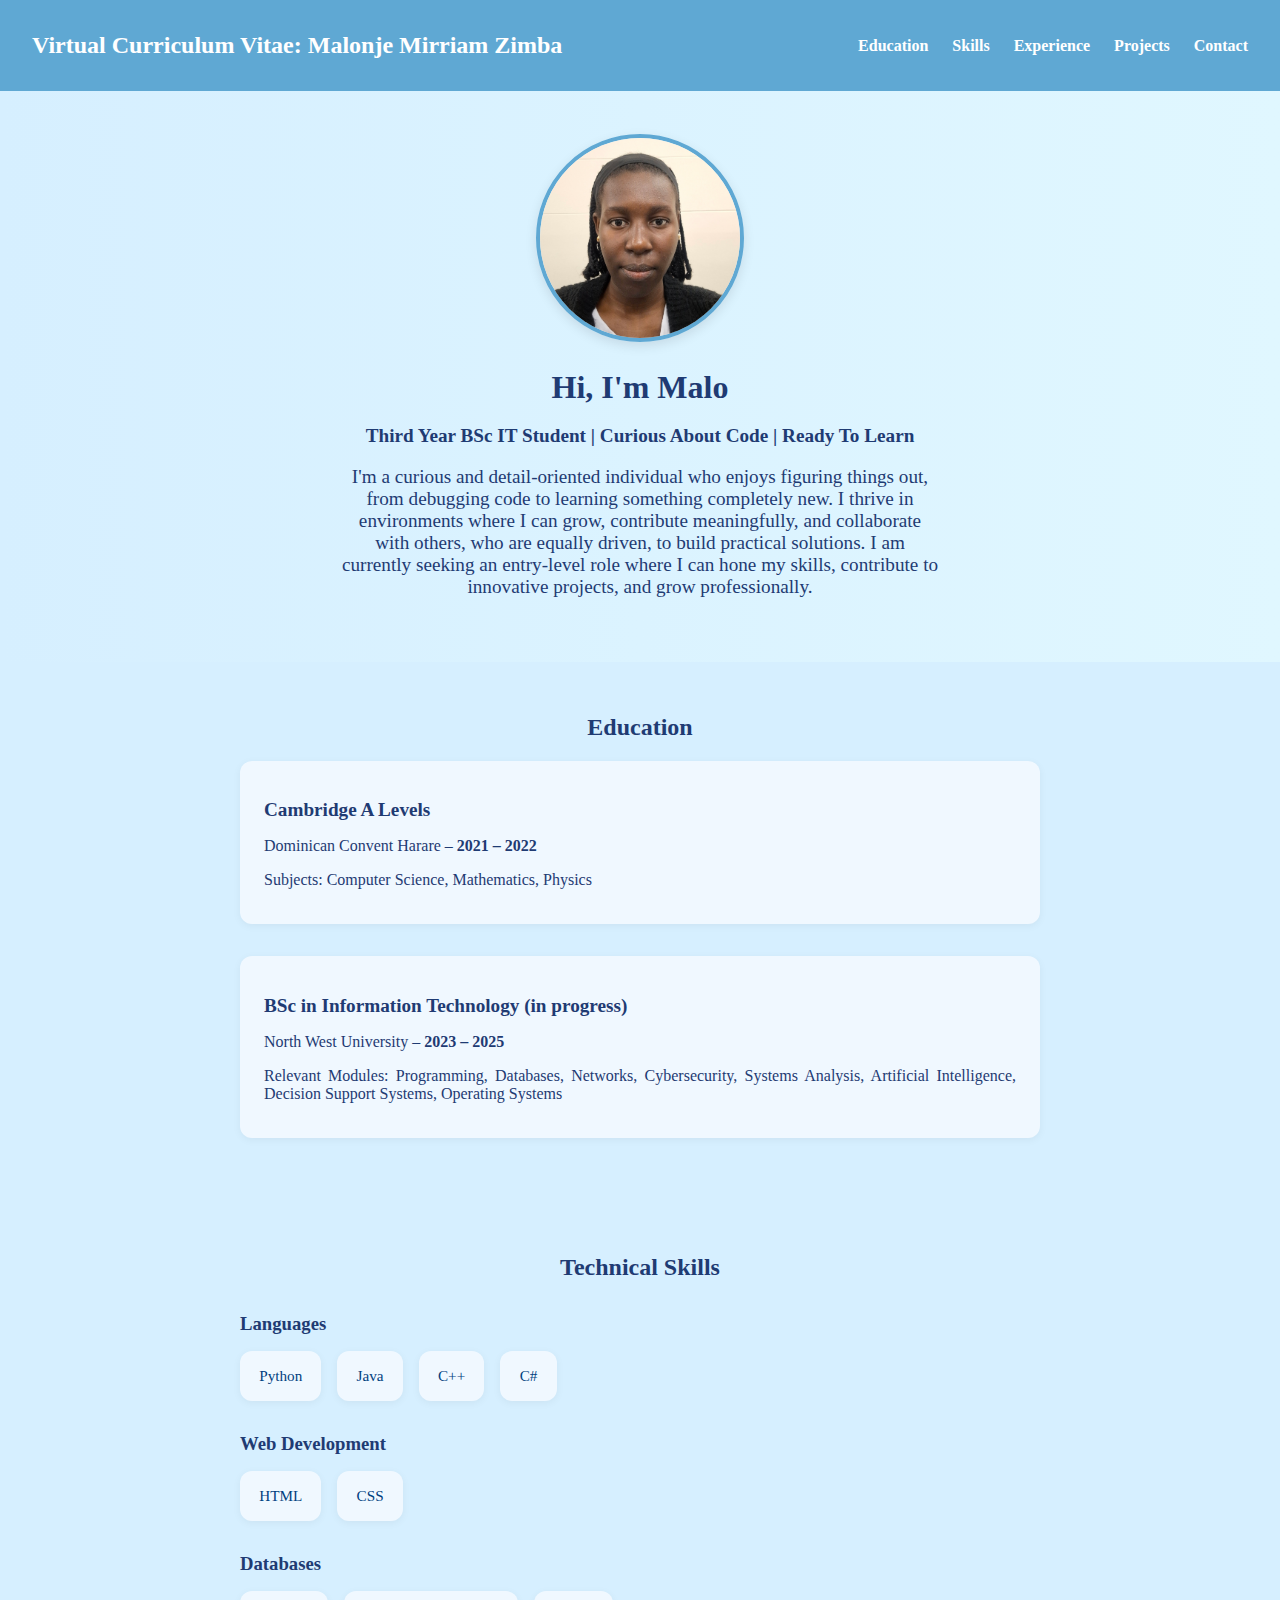
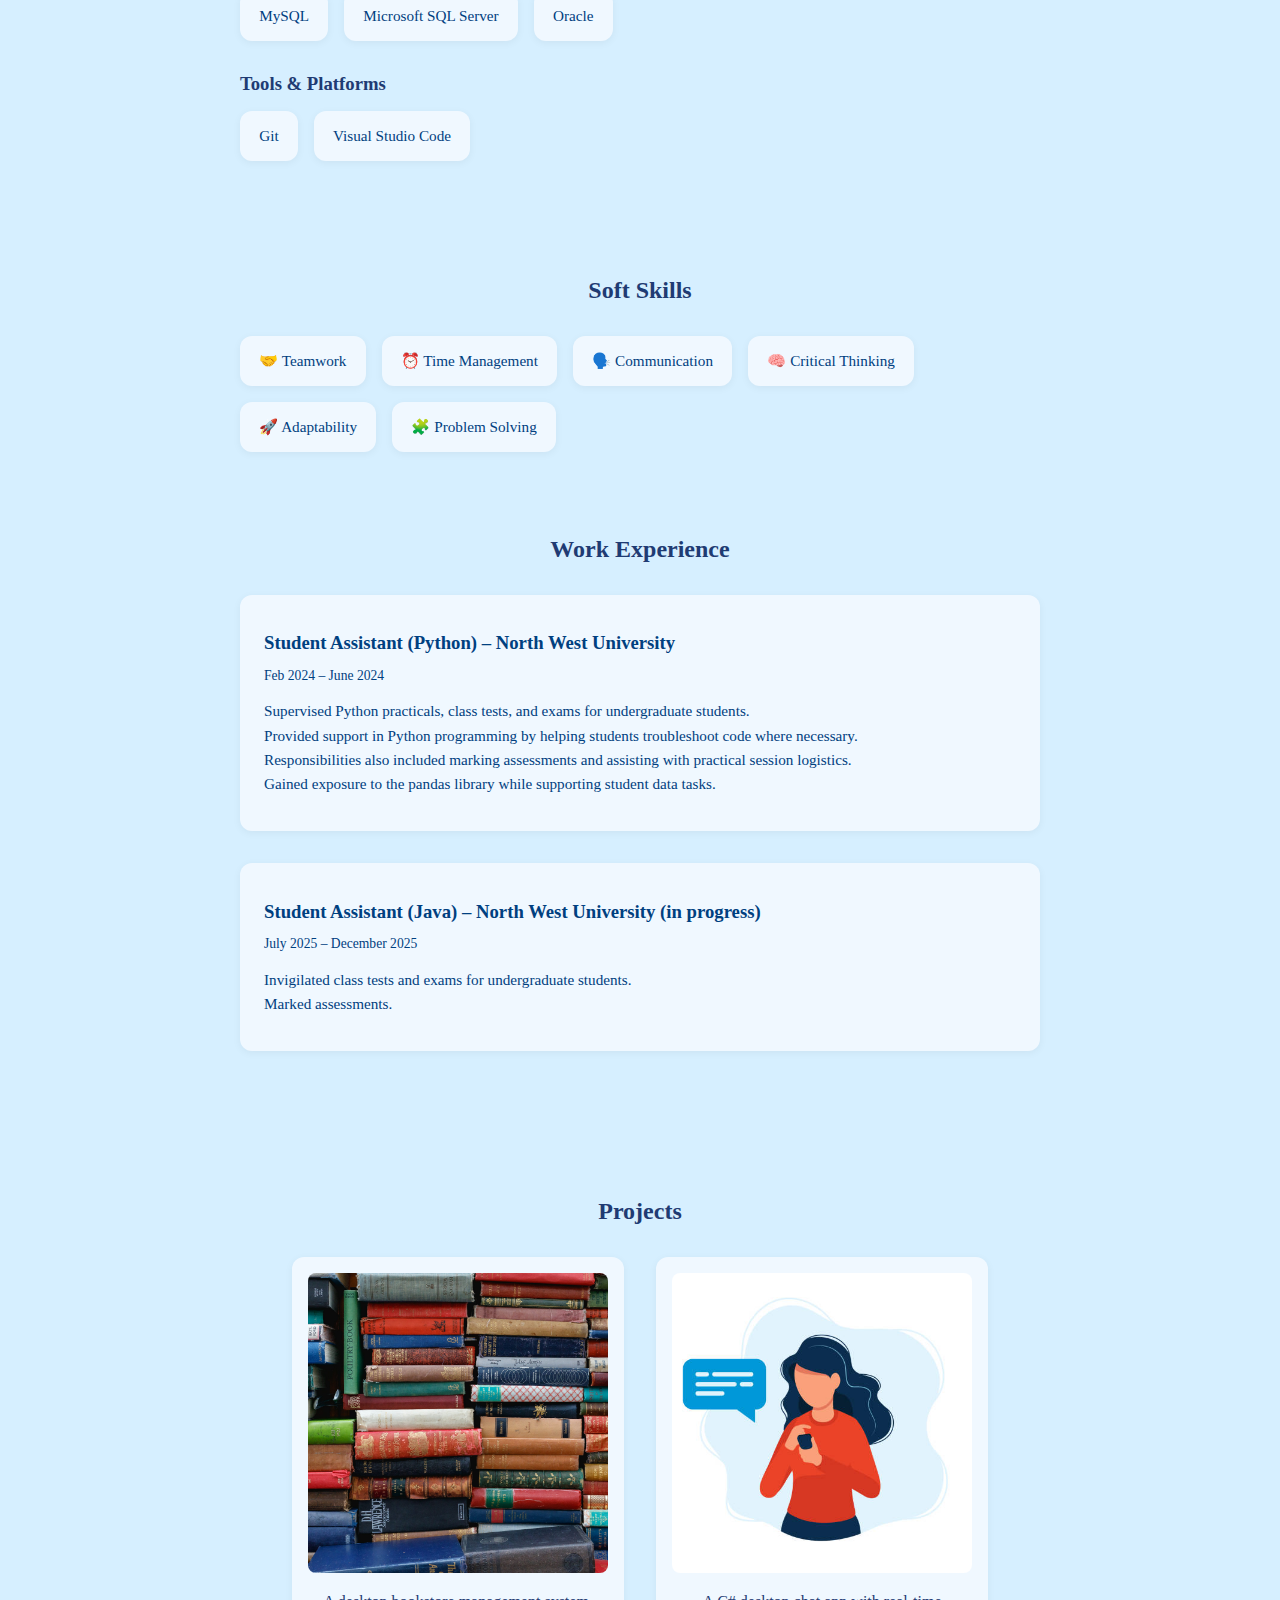
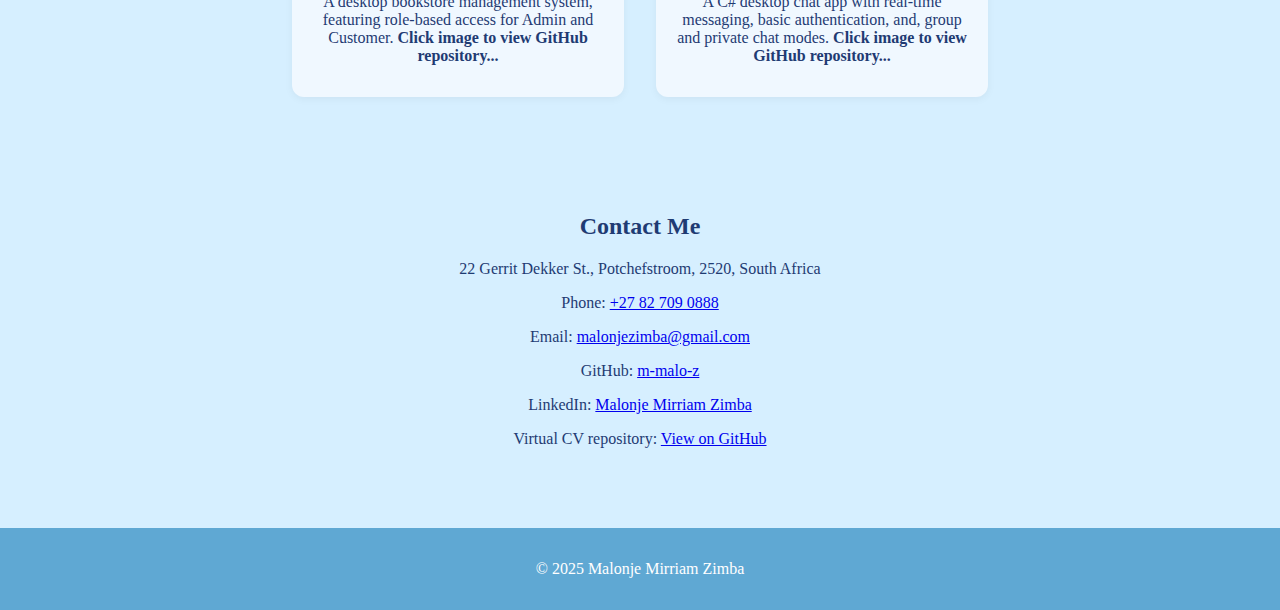
<file: index.html>
<!-- Malo -->
<!DOCTYPE html>
<html lang="en">
<head>
  <meta charset="UTF-8" />
  <meta name="viewport" content="width=device-width, initial-scale=1.0" />
  <title>My Virtual CV</title>
  <link rel="stylesheet" href="style.css" />
</head>
<body>
  <!-- Navigation Bar -->
  <header>
    <nav class="navbar">
      <h1 class="logo">Virtual Curriculum Vitae: Malonje Mirriam Zimba</h1>
      <ul class="nav-links">
        <li><a href="#education">Education</a></li>
        <li><a href="#skills">Skills</a></li>
        <li><a href="#experience">Experience</a></li>
        <li><a href="#projects">Projects</a></li>
        <li><a href="#contact">Contact</a></li>
      </ul>
    </nav>
  </header>

  <!-- About Me Section -->
  <section class="hero">
    <img src="professional pic.jpg" alt="Photo of Malonje Mirriam Zimba" class="profile-pic" />
    <h2>Hi, I'm Malo</h2>
    <p><strong>Third Year BSc IT Student | Curious About Code | Ready To Learn</strong></p>
    <p class="hero-intro">
    I'm a curious and detail-oriented individual who enjoys figuring things out, from debugging code to learning something completely new. I thrive in environments where I can grow, contribute meaningfully, and collaborate with others, who are equally driven, to build practical solutions. I am currently seeking an entry-level role where I can hone my skills, contribute to innovative projects, and grow professionally.
    </p>
  </section>

  <section id="education" class="education">
  <h2>Education</h2>

  <div class="edu-entry">
    <h3>Cambridge A Levels</h3>
    <p>Dominican Convent Harare – <span class="edu-date">2021 – 2022</span></p>
    <p>Subjects: Computer Science, Mathematics, Physics</p>
  </div>

  <div class="edu-entry">
    <h3>BSc in Information Technology (in progress)</h3>
    <p>North West University – <span class="edu-date">2023 – 2025</span></p>
    <p>Relevant Modules: Programming, Databases, Networks, Cybersecurity, Systems Analysis, Artificial Intelligence, Decision Support Systems, Operating Systems</p>
  </div>
</section>



  <!-- Technical Skills -->
  <section id="skills" class="skills">
  <h2>Technical Skills</h2>

  <div class="skill-category">
    <h3>Languages</h3>
    <div class="skills-grid">
      <div class="skill-item">Python</div>
      <div class="skill-item">Java</div>
      <div class="skill-item">C++</div>
      <div class="skill-item">C#</div>
    </div>
  </div>

  <div class="skill-category">
    <h3>Web Development</h3>
    <div class="skills-grid">
      <div class="skill-item">HTML</div>
      <div class="skill-item">CSS</div>
    </div>
  </div>

  <div class="skill-category">
    <h3>Databases</h3>
    <div class="skills-grid">
      <div class="skill-item">MySQL</div>
      <div class="skill-item">Microsoft SQL Server</div>
      <div class="skill-item">Oracle</div>
    </div>
  </div>

  <div class="skill-category">
    <h3>Tools & Platforms</h3>
    <div class="skills-grid">
      <div class="skill-item">Git</div>
      <div class="skill-item">Visual Studio Code</div>
    </div>
  </div>
</section>


  <!-- Soft Skills -->
  <section class="soft-skills">
  <h2>Soft Skills</h2>
  <div class="soft-skills-grid">
    <div class="skill-item">🤝 Teamwork</div>
    <div class="skill-item">⏰ Time Management</div>
    <div class="skill-item">🗣️ Communication</div>
    <div class="skill-item">🧠 Critical Thinking</div>
    <div class="skill-item">🚀 Adaptability</div>
    <div class="skill-item">🧩 Problem Solving</div>
  </div>
</section>

<section id="experience" class="experience">
  <h2>Work Experience</h2>

  <div class="experience-item">
    <h3>Student Assistant (Python) – North West University</h3>
    <p class="experience-date">Feb 2024 – June 2024</p>
    <p class="experience-desc">
      Supervised Python practicals, class tests, and exams for undergraduate students.<br>
      Provided support in Python programming by helping students troubleshoot code where necessary.<br>
      Responsibilities also included marking assessments and assisting with practical session logistics.<br>
      Gained exposure to the pandas library while supporting student data tasks.
    </p>
  </div>

  <div class="experience-item">
    <h3>Student Assistant (Java) – North West University (in progress)</h3>
    <p class="experience-date">July 2025 – December 2025</p>
    <p class="experience-desc">
      Invigilated class tests and exams for undergraduate students.<br>
      Marked assessments.
    </p>
  </div>
</section>

<!-- Projects Section -->
<section id="projects" class="projects">
  <h2>Projects</h2>
  <div class="projects-grid">
    <div class="project-card">
      <a href="https://github.com/CMPG223-Group40/Bookstore-System" target="_blank" rel="noopener noreferrer">
        <img src="bookstore project.jpg" alt="Project 1 Screenshot" class="project-image" />
      </a>
      <p class="project-desc">A desktop bookstore management system, featuring role-based access for Admin and Customer. <strong>Click image to view GitHub repository...</strong></p>
    </div>

    <div class="project-card">
      <a href="https://github.com/Yoda-Mag/Group-9-Text-Messaging-App" target="_blank" rel="noopener noreferrer">
        <img src="messaging project.jpg" alt="Project 2 Screenshot" class="project-image" />
      </a>
      <p class="project-desc">A C# desktop chat app with real-time messaging, basic authentication, and, group and private chat modes. <strong>Click image to view GitHub repository...</strong></p>
    </div>
  </div>
</section>



  <!-- Contact Section -->
  <section id="contact" class="contact">
    <h2>Contact Me</h2>
    <p>22 Gerrit Dekker St., Potchefstroom, 2520, South Africa</p>
    <p>Phone: <a href="tel:+27827090888">+27 82 709 0888</a></p>
    <p>Email: <a href="mailto:malonjezimba@gmail.com">malonjezimba@gmail.com</a></p>
    <p>GitHub: <a href="https://github.com/m-malo-z" target="_blank">m-malo-z</a></p>
    <p>LinkedIn: <a href="https://www.linkedin.com/in/malonje-zimba-mmz" target="_blank">Malonje Mirriam Zimba</a></p>
    <p>Virtual CV repository: <a href="https://github.com/m-malo-z/my-virtual-cv" target="_blank">View on GitHub</a></p>
  </section>

  <!-- Footer -->
  <footer>
    <p>&copy; 2025 Malonje Mirriam Zimba</p>
  </footer>
</body>
</html>
</file>
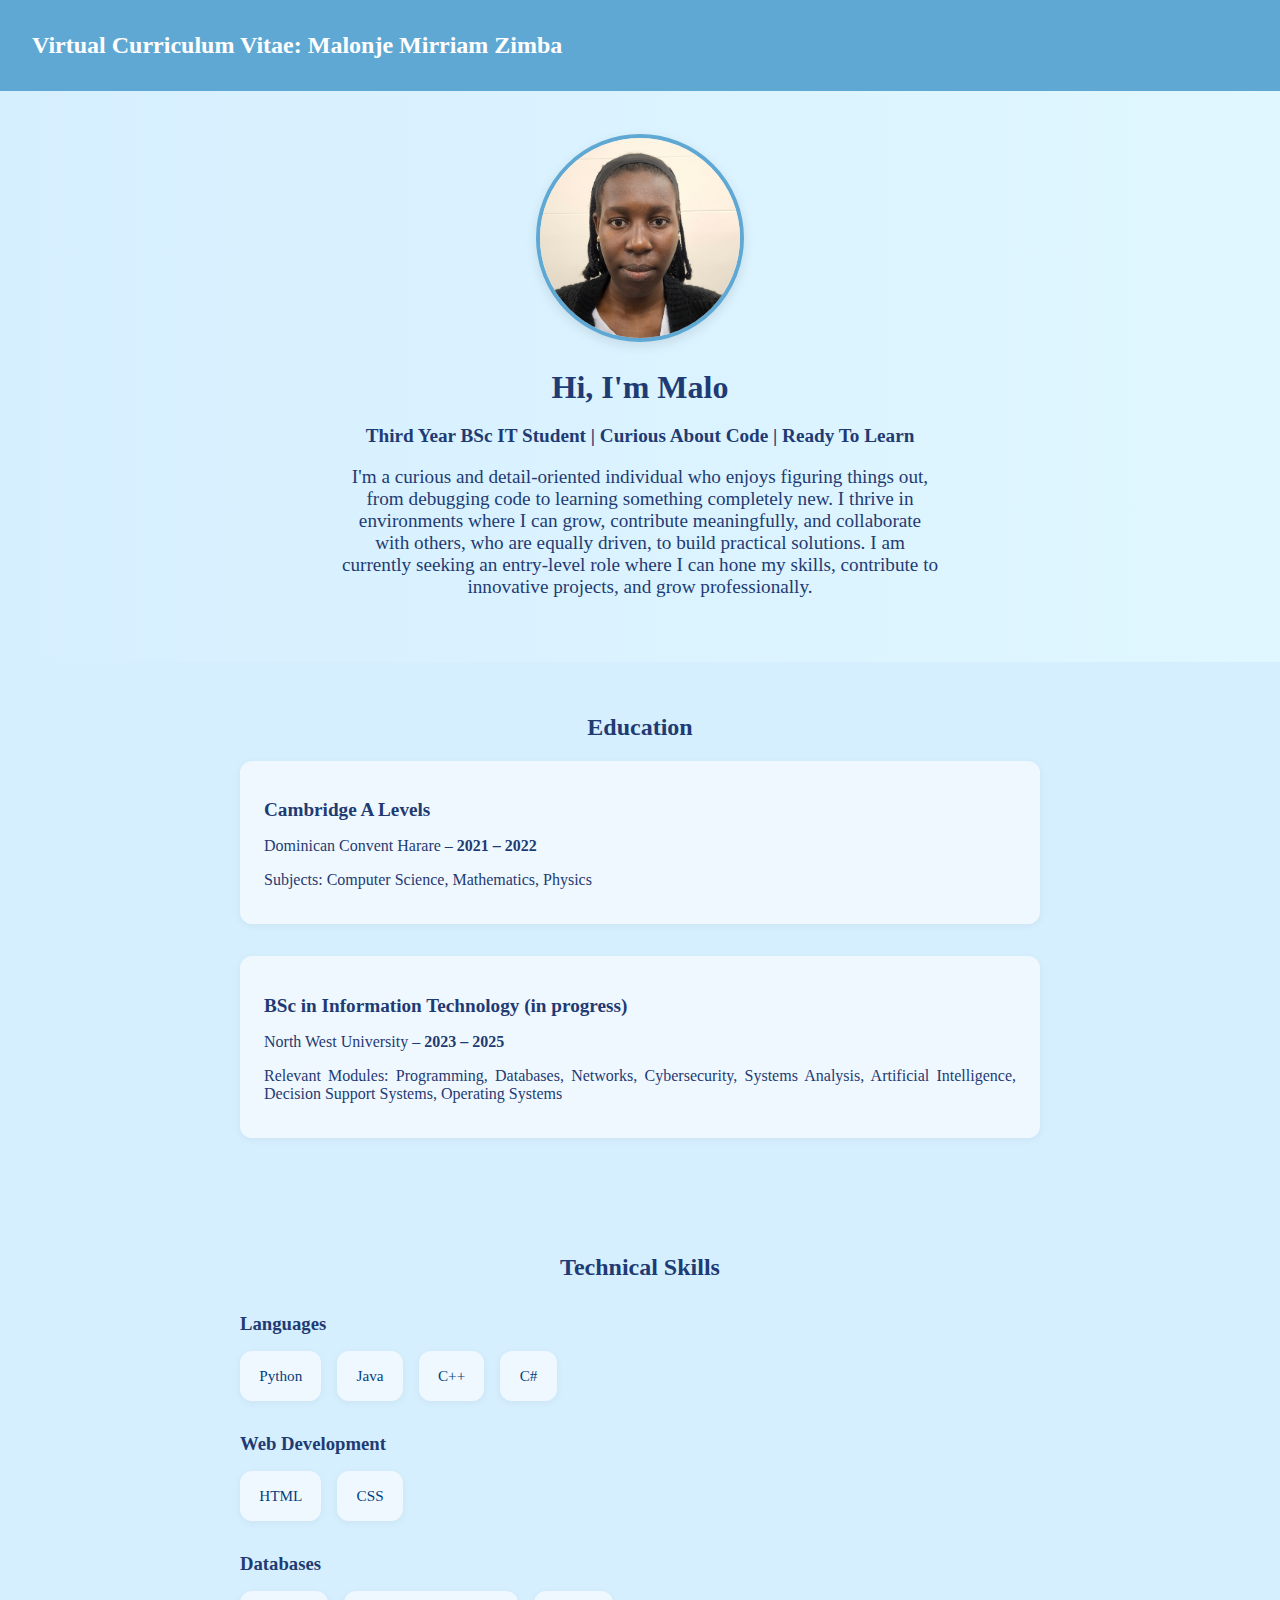
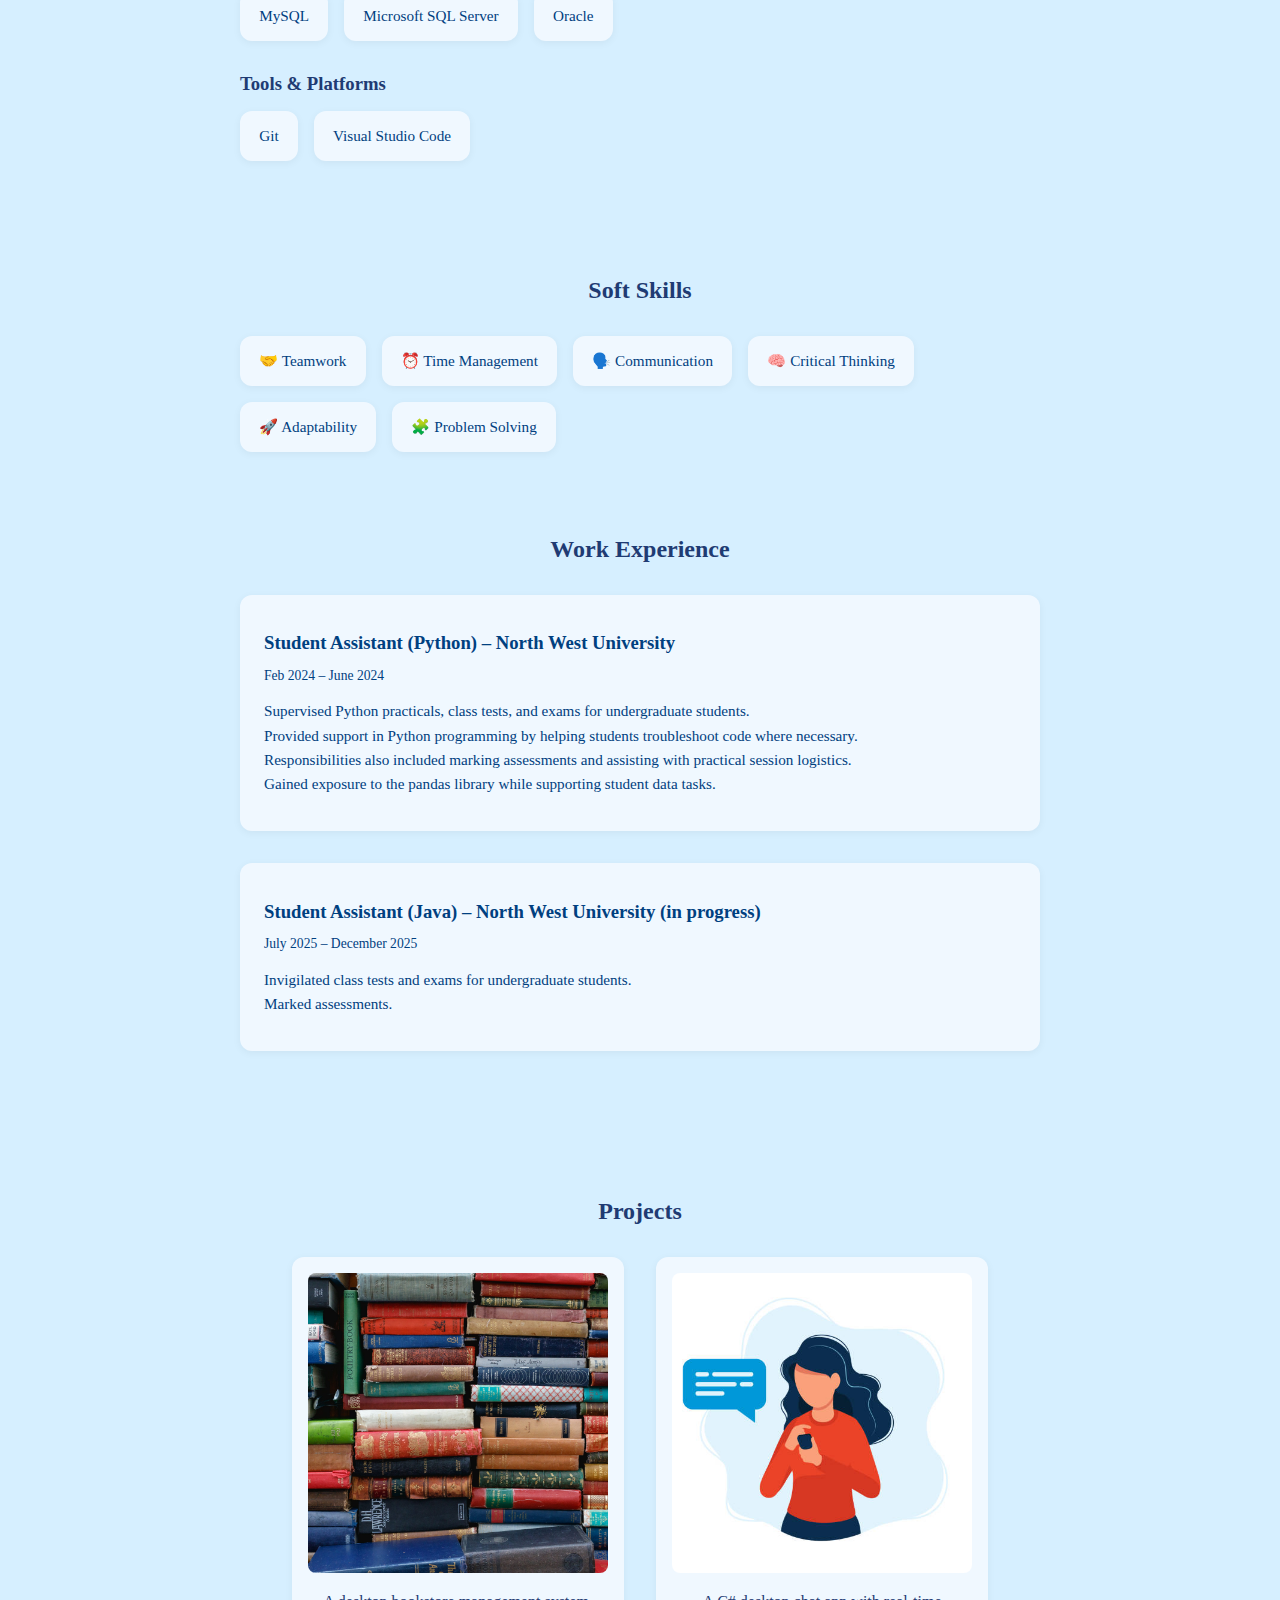
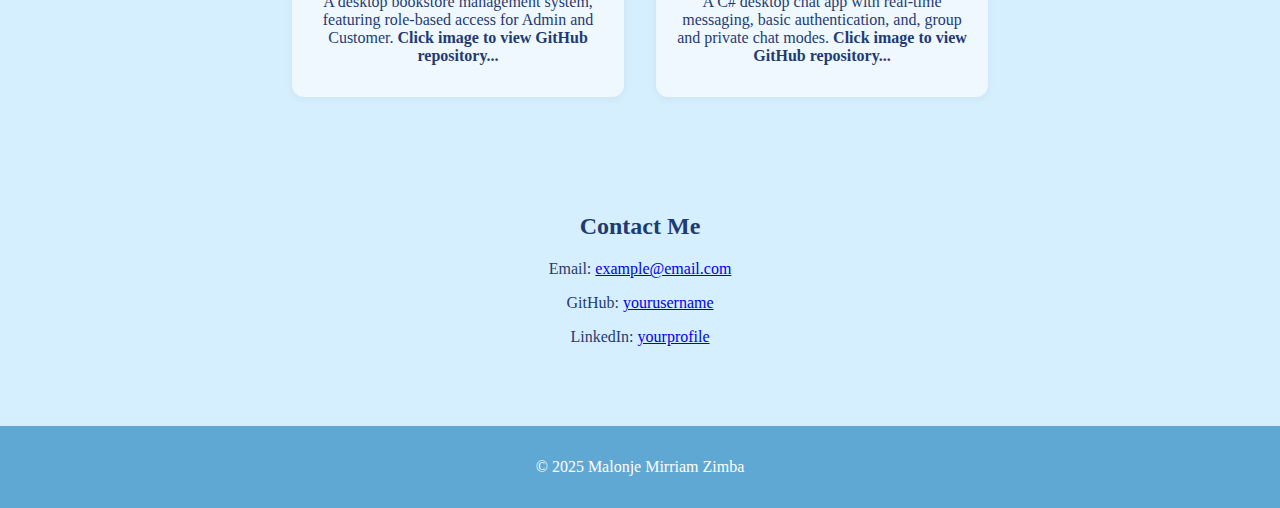
<file: malo_virtual_cv_index.html>
<!DOCTYPE html>
<html lang="en">
<head>
  <meta charset="UTF-8" />
  <meta name="viewport" content="width=device-width, initial-scale=1.0" />
  <title>My Virtual CV</title>
  <link rel="stylesheet" href="malo_virtual_cv_style.css" />
</head>
<body>
  <!-- Navigation Bar -->
  <header>
    <nav class="navbar">
      <h1 class="logo">Virtual Curriculum Vitae: Malonje Mirriam Zimba</h1>
    </nav>
  </header>

  <!-- About Me Section -->
  <section class="hero">
    <img src="professional pic.jpg" alt="Photo of Malonje Mirriam Zimba" class="profile-pic" />
    <h2>Hi, I'm Malo</h2>
    <p><strong>Third Year BSc IT Student | Curious About Code | Ready To Learn</strong></p>
    <p class="hero-intro">
    I'm a curious and detail-oriented individual who enjoys figuring things out, from debugging code to learning something completely new. I thrive in environments where I can grow, contribute meaningfully, and collaborate with others, who are equally driven, to build practical solutions. I am currently seeking an entry-level role where I can hone my skills, contribute to innovative projects, and grow professionally.
    </p>
  </section>

  <section class="education">
  <h2>Education</h2>

  <div class="edu-entry">
    <h3>Cambridge A Levels</h3>
    <p>Dominican Convent Harare – <span class="edu-date">2021 – 2022</span></p>
    <p>Subjects: Computer Science, Mathematics, Physics</p>
  </div>

  <div class="edu-entry">
    <h3>BSc in Information Technology (in progress)</h3>
    <p>North West University – <span class="edu-date">2023 – 2025</span></p>
    <p>Relevant Modules: Programming, Databases, Networks, Cybersecurity, Systems Analysis, Artificial Intelligence, Decision Support Systems, Operating Systems</p>
  </div>
</section>



  <!-- Technical Skills -->
  <section class="skills">
  <h2>Technical Skills</h2>

  <div class="skill-category">
    <h3>Languages</h3>
    <div class="skills-grid">
      <div class="skill-item">Python</div>
      <div class="skill-item">Java</div>
      <div class="skill-item">C++</div>
      <div class="skill-item">C#</div>
    </div>
  </div>

  <div class="skill-category">
    <h3>Web Development</h3>
    <div class="skills-grid">
      <div class="skill-item">HTML</div>
      <div class="skill-item">CSS</div>
    </div>
  </div>

  <div class="skill-category">
    <h3>Databases</h3>
    <div class="skills-grid">
      <div class="skill-item">MySQL</div>
      <div class="skill-item">Microsoft SQL Server</div>
      <div class="skill-item">Oracle</div>
    </div>
  </div>

  <div class="skill-category">
    <h3>Tools & Platforms</h3>
    <div class="skills-grid">
      <div class="skill-item">Git</div>
      <div class="skill-item">Visual Studio Code</div>
    </div>
  </div>
</section>


  <!-- Soft Skills -->
  <section class="soft-skills">
  <h2>Soft Skills</h2>
  <div class="soft-skills-grid">
    <div class="skill-item">🤝 Teamwork</div>
    <div class="skill-item">⏰ Time Management</div>
    <div class="skill-item">🗣️ Communication</div>
    <div class="skill-item">🧠 Critical Thinking</div>
    <div class="skill-item">🚀 Adaptability</div>
    <div class="skill-item">🧩 Problem Solving</div>
  </div>
</section>

<section class="experience">
  <h2>Work Experience</h2>

  <div class="experience-item">
    <h3>Student Assistant (Python) – North West University</h3>
    <p class="experience-date">Feb 2024 – June 2024</p>
    <p class="experience-desc">
      Supervised Python practicals, class tests, and exams for undergraduate students.<br>
      Provided support in Python programming by helping students troubleshoot code where necessary.<br>
      Responsibilities also included marking assessments and assisting with practical session logistics.<br>
      Gained exposure to the pandas library while supporting student data tasks.
    </p>
  </div>

  <div class="experience-item">
    <h3>Student Assistant (Java) – North West University (in progress)</h3>
    <p class="experience-date">July 2025 – December 2025</p>
    <p class="experience-desc">
      Invigilated class tests and exams for undergraduate students.<br>
      Marked assessments.
    </p>
  </div>
</section>

<!-- Projects Section -->
<section class="projects">
  <h2>Projects</h2>
  <div class="projects-grid">
    <div class="project-card">
      <a href="https://github.com/CMPG223-Group40/Bookstore-System" target="_blank" rel="noopener noreferrer">
        <img src="bookstore project.jpg" alt="Project 1 Screenshot" class="project-image" />
      </a>
      <p class="project-desc">A desktop bookstore management system, featuring role-based access for Admin and Customer. <strong>Click image to view GitHub repository...</strong></p>
    </div>

    <div class="project-card">
      <a href="https://github.com/Yoda-Mag/Group-9-Text-Messaging-App" target="_blank" rel="noopener noreferrer">
        <img src="messaging project.jpg" alt="Project 2 Screenshot" class="project-image" />
      </a>
      <p class="project-desc">A C# desktop chat app with real-time messaging, basic authentication, and, group and private chat modes. <strong>Click image to view GitHub repository...</strong></p>
    </div>
  </div>
</section>



  <!-- Contact Section -->
  <section class="contact">
    <h2>Contact Me</h2>
    <p>Email: <a href="mailto:example@email.com">example@email.com</a></p>
    <p>GitHub: <a href="https://github.com/yourusername" target="_blank">yourusername</a></p>
    <p>LinkedIn: <a href="https://linkedin.com/in/yourprofile" target="_blank">yourprofile</a></p>
  </section>

  <!-- Footer -->
  <footer>
    <p>&copy; 2025 Malonje Mirriam Zimba</p>
  </footer>
</body>
</html>
</file>
<file: style.css>
/* ---------- Malo---------- */

/* ---------- Color Vars---------- */
:root {
  --light-bg: #d6efff;
  --light-text: #1f3b73;
  --dark-bg: #1a1a1a;
  --dark-text: #ffffff;
  --accent: #5fa8d3;
}

/* ---------- Global ---------- */
body {
  margin: 0;
  font-family: Georgia, "Times New Roman", Times, serif;
  background-color: var(--light-bg);
  color: var(--light-text);
  transition: background-color 0.3s, color 0.3s;
  padding-top: 70px; /* adjust depending on navbar height */
}

/* ---------- Navigate ---------- */
.navbar {
  display: flex;
  justify-content: space-between;
  align-items: center;
  padding: 1rem 2rem;
  background-color: var(--accent);
  color: white;
  position: fixed;
  top: 0;
  left: 0;
  right: 0;
  z-index: 1000;
}

.logo {
  font-size: 1.5rem;
  font-weight: bold;
}

.nav-links {
  list-style: none;
  display: flex;
  gap: 1.5rem;
  margin: 0;
  padding: 0;
}

.nav-links li a {
  color: white;
  text-decoration: none;
  font-weight: 600;
  font-size: 1rem;
  transition: color 0.3s ease;
}

.nav-links li a:hover {
  color: #cce7ff;
}

/* ---------- About Me ---------- */
.hero {
  text-align: center;
  padding: 4rem 2rem;
  background: linear-gradient(to right, #d6efff, #e0f7ff);
}

.hero h2 {
  font-size: 2rem;
  margin-bottom: 0.5rem;
}

.hero p {
  font-size: 1.2rem;
}

.hero-intro {
  max-width: 600px;
  margin: 1rem auto 0;
  font-size: 0.95rem;
  color: var(--light-text);
  text-align: center;
}

.profile-pic {
  width: 200px;
  height: 200px;
  object-fit: cover;
  border-radius: 50%;
  border: 4px solid var(--accent);
  margin-bottom: 1.5rem;
  box-shadow: 0 4px 12px rgba(0, 0, 0, 0.1);
  display: block;
  margin-left: auto;
  margin-right: auto;
  transition: transform 0.3s ease;
}

.profile-pic:hover {
  transform: scale(1.03);
}

/* ---------- Education ---------- */
.education {
  padding: 2rem;
  max-width: 800px;
  margin: auto;
  text-align: justify;
}

.education h2 {
  text-align: center;
}

.edu-entry {
  background-color: #f0f8ff;
  padding: 1.2rem 1.5rem;
  border-radius: 0.75rem;
  box-shadow: 0 2px 8px rgba(0, 0, 0, 0.05);
  margin-bottom: 2rem;
}

.edu-entry h3 {
  font-size: 1.2rem;
  color: var(--light-text);
  margin-bottom: 0.3rem;
}

.edu-entry .edu-date {
  font-weight: bold;
  color: #1f3b73;
}

/* ---------- Technical Skills ---------- */
.skills {
  padding: 2rem;
  max-width: 800px;
  margin: auto;
}

.skills h2 {
  text-align: center;
  margin-bottom: 2rem;
  color: var(--light-text);
}

.skill-category {
  margin-bottom: 2rem;
}

.skill-category h3 {
  margin-bottom: 1rem;
  color: var(--light-text);
  font-weight: 600;
}

.skills-grid {
  display: flex;
  flex-wrap: wrap;
  gap: 1rem;
  justify-content: flex-start;
}

.skill-item {
  background-color: #f0f8ff;
  padding: 1rem 1.2rem;
  border-radius: 0.75rem;
  box-shadow: 0 2px 8px rgba(0, 0, 0, 0.05);
  font-size: 0.95rem;
  color: #004080;
  transition: transform 0.2s ease;
}

/* ---------- Soft Skills ---------- */
.soft-skills {
  padding: 2rem;
  max-width: 800px;
  margin: auto;
}

.soft-skills h2 {
  text-align: center;
  margin-bottom: 2rem;
  color: var(--light-text);
}

.soft-skills-grid {
  display: flex;
  flex-wrap: wrap;
  gap: 1rem;
  justify-content: flex-start;
}

/* ---------- Work Experience ---------- */
.experience {
  padding: 2rem;
  max-width: 800px;
  margin: auto;
}

.experience h2 {
  text-align: center;
  margin-bottom: 2rem;
  color: var(--light-text);
}

.experience-item {
  margin-bottom: 2rem;
  background-color: #f0f8ff;
  padding: 1.2rem 1.5rem;
  border-radius: 0.75rem;
  box-shadow: 0 2px 8px rgba(0, 0, 0, 0.05);
}

.experience-item h3 {
  color: #004080;
  margin-bottom: 0.4rem;
}

.experience-date {
  font-size: 0.85rem;
  color: #004080;
  margin-bottom: 0.8rem;
}

.experience-desc {
  font-size: 0.95rem;
  color: #004080;
  line-height: 1.6;
}

/* ---------- Projects ---------- */
.projects {
  padding: 2rem;
  max-width: 900px;
  margin: 2rem auto;
}

.projects h2 {
  text-align: center;
  margin-bottom: 2rem;
  color: var(--light-text);
}

.projects-grid {
  display: flex;
  gap: 2rem;
  justify-content: center;
  flex-wrap: wrap;
}

.project-card {
  background-color: #f0f8ff;
  border-radius: 0.75rem;
  box-shadow: 0 2px 8px rgba(0, 0, 0, 0.05);
  width: 300px;
  display: flex;
  flex-direction: column;
  align-items: center;
  padding: 1rem;
  transition: transform 0.3s ease, box-shadow 0.3s ease;
}

.project-card:hover {
  transform: translateY(-8px);
  box-shadow: 0 8px 16px rgba(0, 0, 0, 0.15);
}

.project-image {
  width: 100%;
  aspect-ratio: 1 / 1;
  object-fit: cover;
  border-radius: 0.5rem;
  cursor: pointer;
}

.project-desc {
  margin-top: 1rem;
  text-align: center;
  color: var(--light-text);
  font-size: 1rem;
  font-weight: 500;
}

/* ---------- Contact ---------- */
.contact {
  padding: 2rem;
  max-width: 800px;
  margin: 2rem auto;
  text-align: center;
  color: var(--light-text);
}

/* ---------- Footer ---------- */
footer {
  text-align: center;
  padding: 1rem;
  background-color: var(--accent);
  color: white;
}

/* ---------- for mobile phones ---------- */
@media (max-width: 768px) {
  .navbar {
    flex-direction: column;
    align-items: flex-start;
    padding: 1rem;
  }

  .logo {
    font-size: 1.2rem;
    margin-bottom: 0.5rem;
  }

  .nav-links {
    flex-direction: column;
    align-items: flex-start;
    gap: 1rem;
  }

  /* ---------- about me ---------- */
  .hero {
    padding: 2rem 1rem;
  }

  .hero h2 {
    font-size: 1.5rem;
  }

  .hero p {
    font-size: 1rem;
  }

  .profile-pic {
    width: 150px;
    height: 150px;
  }

  /* ---------- skills---------- */
  .skills-grid,
  .soft-skills-grid {
    flex-direction: column;
    align-items: stretch;
  }

  .skill-item {
    font-size: 1rem;
    width: 100%;
  }

  .project-card {
    width: 100%;
    max-width: 100%;
  }

  .education,
  .skills,
  .soft-skills,
  .experience,
  .projects,
  .contact {
    padding: 1.5rem 1rem;
  }

  footer {
    padding: 0.8rem 1rem;
    font-size: 0.9rem;
  }
}
</file>
<file: malo_virtual_cv_style.css>
/* ---------- Malo---------- */

/* ---------- Color Vars---------- */
:root {
  --light-bg: #d6efff;
  --light-text: #1f3b73;
  --dark-bg: #1a1a1a;
  --dark-text: #ffffff;
  --accent: #5fa8d3;
}

/* ---------- Global ---------- */
body {
  margin: 0;
  font-family: Georgia, "Times New Roman", Times, serif;
  background-color: var(--light-bg);
  color: var(--light-text);
  transition: background-color 0.3s, color 0.3s;
  padding-top: 70px; /* adjust depending on navbar height */
}

/* ---------- Navigate ---------- */
.navbar {
  display: flex;
  justify-content: space-between;
  align-items: center;
  padding: 1rem 2rem;
  background-color: var(--accent);
  color: white;
  position: fixed;
  top: 0;
  left: 0;
  right: 0;
  z-index: 1000;
}

.logo {
  font-size: 1.5rem;
  font-weight: bold;
}

.nav-links {
  list-style: none;
  display: flex;
  gap: 1.5rem;
  margin: 0;
  padding: 0;
}

.nav-links li a {
  color: white;
  text-decoration: none;
  font-weight: 600;
  font-size: 1rem;
  transition: color 0.3s ease;
}

.nav-links li a:hover {
  color: #cce7ff;
}

/* ---------- About Me ---------- */
.hero {
  text-align: center;
  padding: 4rem 2rem;
  background: linear-gradient(to right, #d6efff, #e0f7ff);
}

.hero h2 {
  font-size: 2rem;
  margin-bottom: 0.5rem;
}

.hero p {
  font-size: 1.2rem;
}

.hero-intro {
  max-width: 600px;
  margin: 1rem auto 0;
  font-size: 0.95rem;
  color: var(--light-text);
  text-align: center;
}

.profile-pic {
  width: 200px;
  height: 200px;
  object-fit: cover;
  border-radius: 50%;
  border: 4px solid var(--accent);
  margin-bottom: 1.5rem;
  box-shadow: 0 4px 12px rgba(0, 0, 0, 0.1);
  display: block;
  margin-left: auto;
  margin-right: auto;
  transition: transform 0.3s ease;
}

.profile-pic:hover {
  transform: scale(1.03);
}

/* ---------- Education ---------- */
.education {
  padding: 2rem;
  max-width: 800px;
  margin: auto;
  text-align: justify;
}

.education h2 {
  text-align: center;
}

.edu-entry {
  background-color: #f0f8ff;
  padding: 1.2rem 1.5rem;
  border-radius: 0.75rem;
  box-shadow: 0 2px 8px rgba(0, 0, 0, 0.05);
  margin-bottom: 2rem;
}

.edu-entry h3 {
  font-size: 1.2rem;
  color: var(--light-text);
  margin-bottom: 0.3rem;
}

.edu-entry .edu-date {
  font-weight: bold;
  color: #1f3b73;
}

/* ---------- Technical Skills ---------- */
.skills {
  padding: 2rem;
  max-width: 800px;
  margin: auto;
}

.skills h2 {
  text-align: center;
  margin-bottom: 2rem;
  color: var(--light-text);
}

.skill-category {
  margin-bottom: 2rem;
}

.skill-category h3 {
  margin-bottom: 1rem;
  color: var(--light-text);
  font-weight: 600;
}

.skills-grid {
  display: flex;
  flex-wrap: wrap;
  gap: 1rem;
  justify-content: flex-start;
}

.skill-item {
  background-color: #f0f8ff;
  padding: 1rem 1.2rem;
  border-radius: 0.75rem;
  box-shadow: 0 2px 8px rgba(0, 0, 0, 0.05);
  font-size: 0.95rem;
  color: #004080;
  transition: transform 0.2s ease;
}

/* ---------- Soft Skills ---------- */
.soft-skills {
  padding: 2rem;
  max-width: 800px;
  margin: auto;
}

.soft-skills h2 {
  text-align: center;
  margin-bottom: 2rem;
  color: var(--light-text);
}

.soft-skills-grid {
  display: flex;
  flex-wrap: wrap;
  gap: 1rem;
  justify-content: flex-start;
}

/* ---------- Work Experience ---------- */
.experience {
  padding: 2rem;
  max-width: 800px;
  margin: auto;
}

.experience h2 {
  text-align: center;
  margin-bottom: 2rem;
  color: var(--light-text);
}

.experience-item {
  margin-bottom: 2rem;
  background-color: #f0f8ff;
  padding: 1.2rem 1.5rem;
  border-radius: 0.75rem;
  box-shadow: 0 2px 8px rgba(0, 0, 0, 0.05);
}

.experience-item h3 {
  color: #004080;
  margin-bottom: 0.4rem;
}

.experience-date {
  font-size: 0.85rem;
  color: #004080;
  margin-bottom: 0.8rem;
}

.experience-desc {
  font-size: 0.95rem;
  color: #004080;
  line-height: 1.6;
}

/* ---------- Projects ---------- */
.projects {
  padding: 2rem;
  max-width: 900px;
  margin: 2rem auto;
}

.projects h2 {
  text-align: center;
  margin-bottom: 2rem;
  color: var(--light-text);
}

.projects-grid {
  display: flex;
  gap: 2rem;
  justify-content: center;
  flex-wrap: wrap;
}

.project-card {
  background-color: #f0f8ff;
  border-radius: 0.75rem;
  box-shadow: 0 2px 8px rgba(0, 0, 0, 0.05);
  width: 300px;
  display: flex;
  flex-direction: column;
  align-items: center;
  padding: 1rem;
  transition: transform 0.3s ease, box-shadow 0.3s ease;
}

.project-card:hover {
  transform: translateY(-8px);
  box-shadow: 0 8px 16px rgba(0, 0, 0, 0.15);
}

.project-image {
  width: 100%;
  aspect-ratio: 1 / 1;
  object-fit: cover;
  border-radius: 0.5rem;
  cursor: pointer;
}

.project-desc {
  margin-top: 1rem;
  text-align: center;
  color: var(--light-text);
  font-size: 1rem;
  font-weight: 500;
}

/* ---------- Contact ---------- */
.contact {
  padding: 2rem;
  max-width: 800px;
  margin: 2rem auto;
  text-align: center;
  color: var(--light-text);
}

/* ---------- Footer ---------- */
footer {
  text-align: center;
  padding: 1rem;
  background-color: var(--accent);
  color: white;
}

/* ---------- for mobile phones ---------- */
@media (max-width: 768px) {
  .navbar {
    flex-direction: column;
    align-items: flex-start;
    padding: 1rem;
  }

  .logo {
    font-size: 1.2rem;
    margin-bottom: 0.5rem;
  }

  .nav-links {
    flex-direction: column;
    align-items: flex-start;
    gap: 1rem;
  }

  /* ---------- about me ---------- */
  .hero {
    padding: 2rem 1rem;
  }

  .hero h2 {
    font-size: 1.5rem;
  }

  .hero p {
    font-size: 1rem;
  }

  .profile-pic {
    width: 150px;
    height: 150px;
  }

  /* ---------- skills---------- */
  .skills-grid,
  .soft-skills-grid {
    flex-direction: column;
    align-items: stretch;
  }

  .skill-item {
    font-size: 1rem;
    width: 100%;
  }

  .project-card {
    width: 100%;
    max-width: 100%;
  }

  .education,
  .skills,
  .soft-skills,
  .experience,
  .projects,
  .contact {
    padding: 1.5rem 1rem;
  }

  footer {
    padding: 0.8rem 1rem;
    font-size: 0.9rem;
  }
}
</file>
